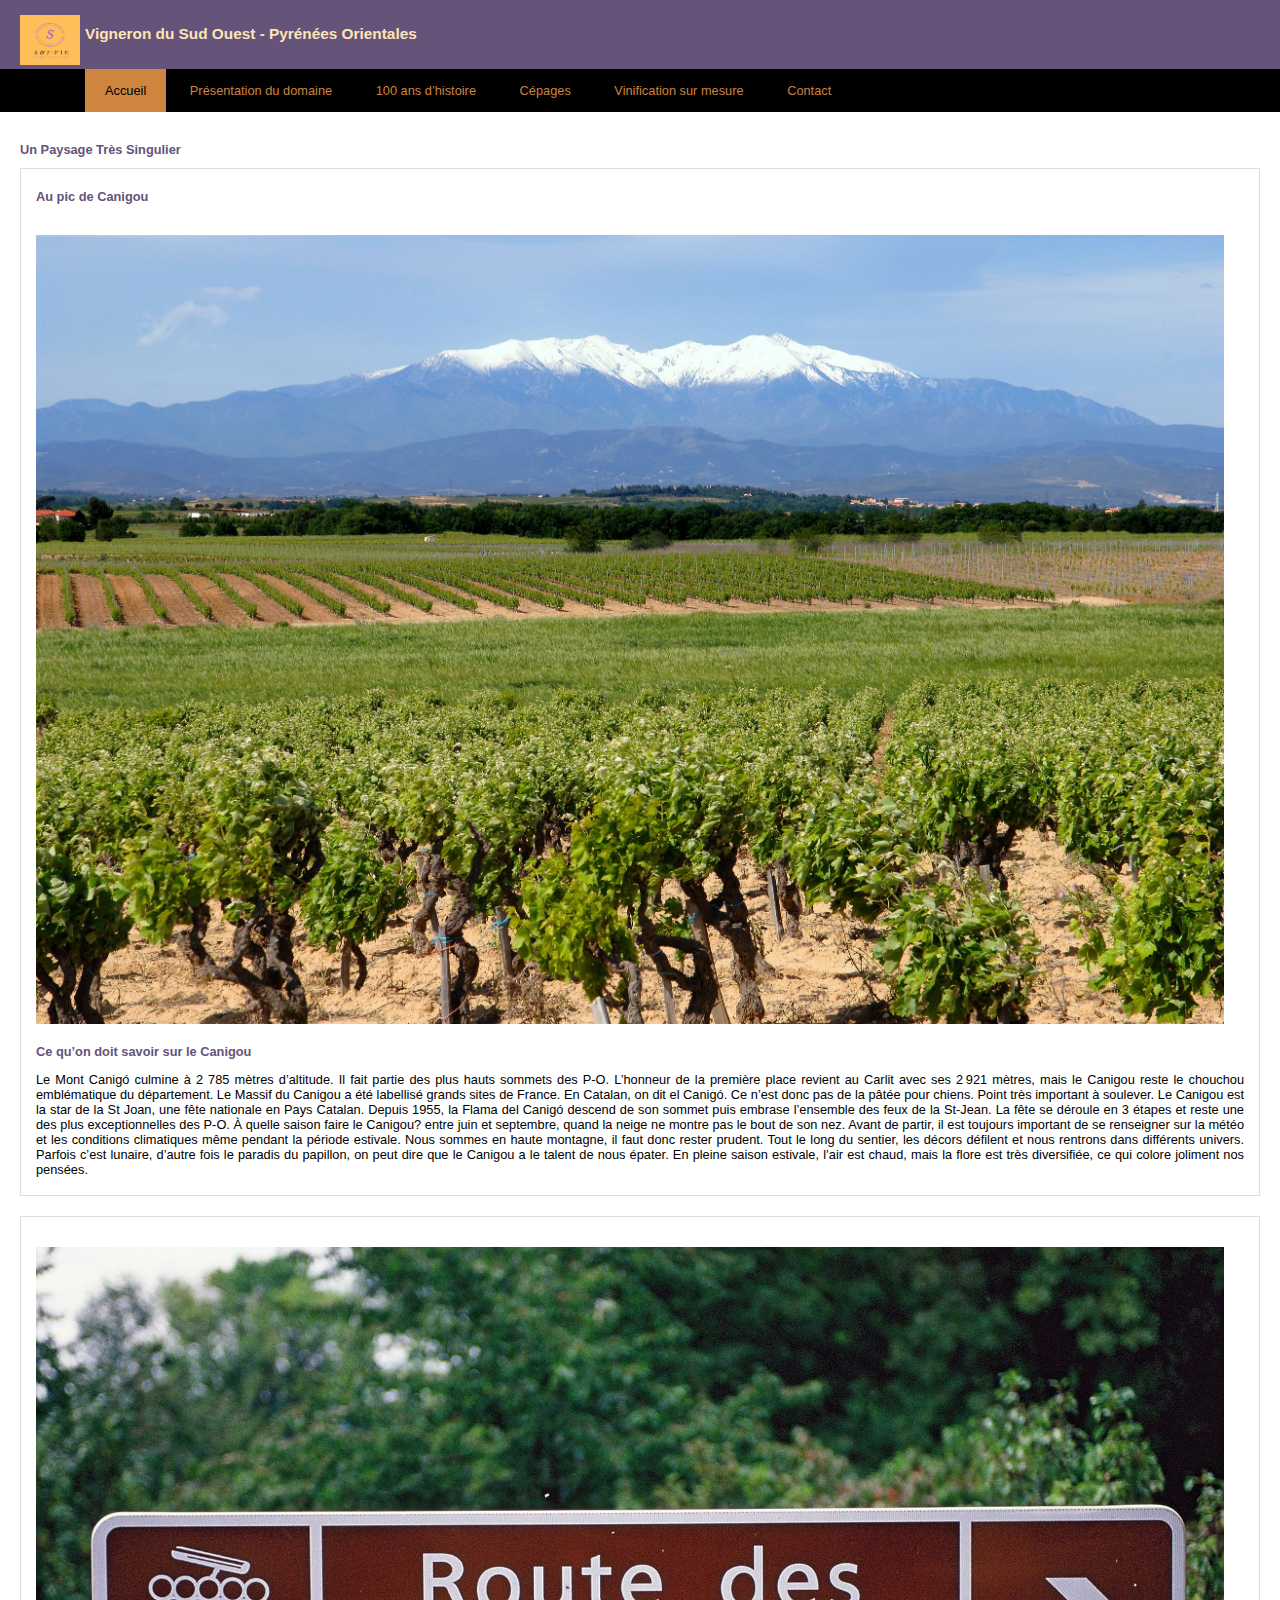
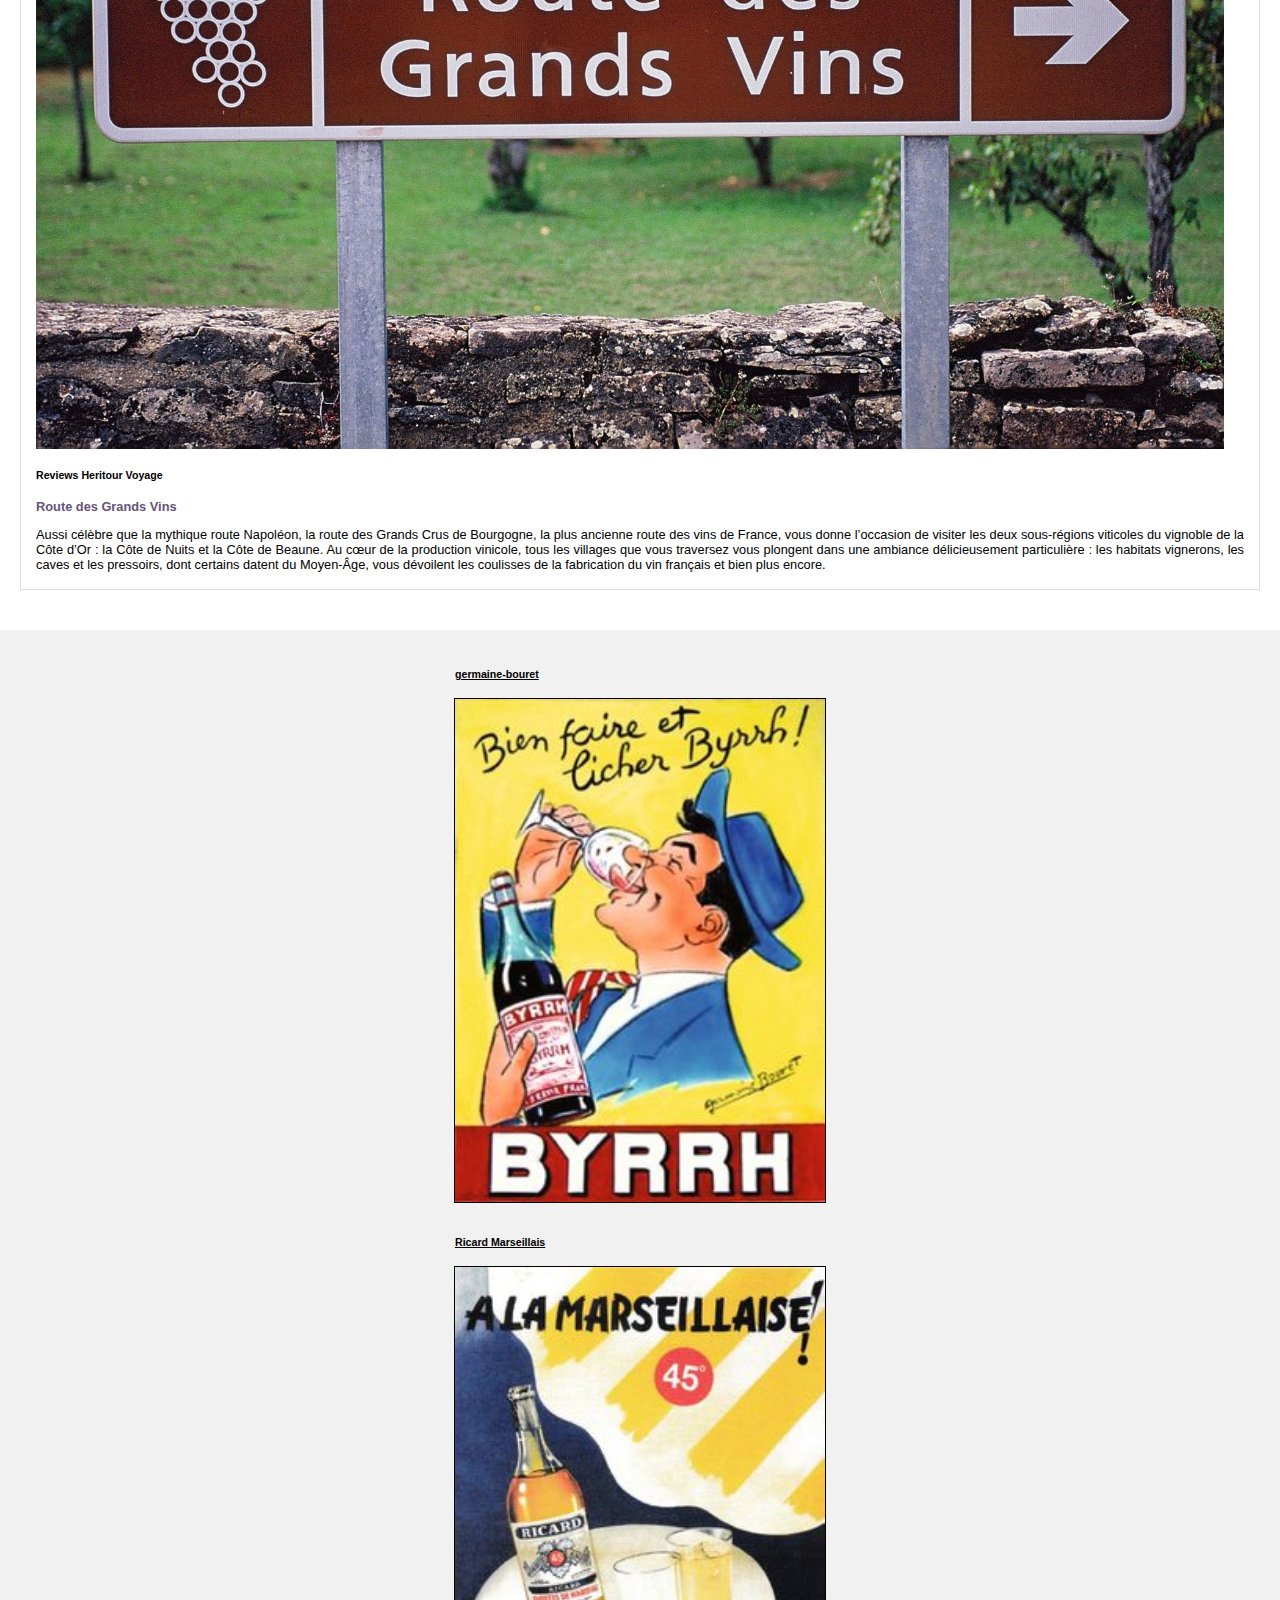
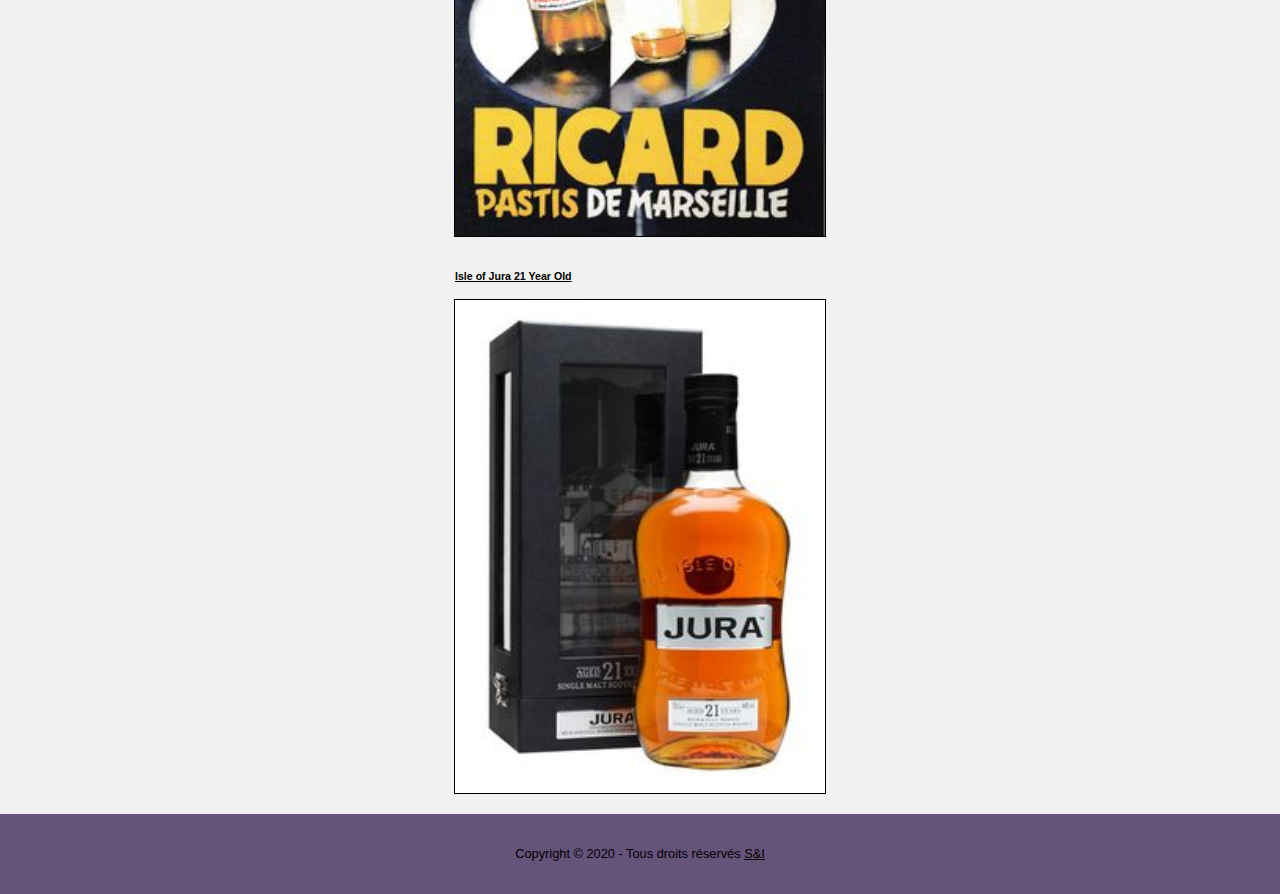
<file: index.html>
﻿<!DOCTYPE html>
<html lang="fr">

<head>
  <title>Mas S&amp;I</title>
  <meta charset="UTF-8">
  <meta name="viewport" content="width=device-width, initial-scale=1">
  <link rel="icon" type="Image/gif" href="./images/favicon.png">
  <link href="style.css" rel="stylesheet" />
</head>

<body>

  <header class="header">
    <div class="logo-compagny"><img src="./images/logo.png" alt="Logo Mas S&amp;I"></div>
    <h1>Vigneron du Sud Ouest - Pyrénées Orientales</h1>
  </header>

  <nav>
    <ul>
      <li><a href="index.html" class="active">Accueil</a></li>
      <li><a href="presentation.html">Présentation du domaine</a></li>
      <li><a href="histoire.html">100 ans d’histoire</a></li>
      <li><a href="cepages.html">Cépages</a></li>
      <li><a href="vinification.html">Vinification sur mesure</a></li>
      <li><a href="contact.html">Contact</a></li>
    </ul>
  </nav>

  <main>
    <section>
      <h2>Un Paysage Très Singulier</h2>
      <article>
      <h2>Au pic de Canigou</h2>
      <div class="container-article">
        <div class="image-section"><img src="./images/principale.jpg" alt="principale"></div>
        <h2>Ce qu’on doit savoir sur le Canigou</h2>
        <p>
          Le Mont Canigó culmine à 2 785 mètres d’altitude. Il fait partie des plus hauts sommets des P-O.
          L’honneur de la première place revient au Carlit avec ses 2 921 mètres, mais le Canigou reste le chouchou
          emblématique
          du département. Le Massif du Canigou a été labellisé grands sites de France. En Catalan, on dit el Canigó. Ce
          n’est donc pas
          de la pâtée pour chiens. Point très important à soulever. Le Canigou est la star de la St Joan, une fête
          nationale en
          Pays Catalan. Depuis 1955, la Flama del Canigó descend de son sommet puis embrase l’ensemble des feux de la
          St-Jean.
          La fête se déroule en 3 étapes et reste une des plus exceptionnelles des P-O. À quelle saison faire le Canigou?
          entre juin
          et septembre, quand la neige ne montre pas le bout de son nez. Avant de partir, il est toujours important de se
          renseigner
          sur la météo et les conditions climatiques même pendant la période estivale. Nous sommes en haute montagne, il
          faut donc
          rester prudent.
          Tout le long du sentier, les décors défilent et nous rentrons dans différents univers. Parfois c’est lunaire,
          d’autre fois
          le paradis du papillon, on peut dire que le Canigou a le talent de nous épater. En pleine saison estivale, l’air
          est chaud,
          mais la flore est très diversifiée, ce qui colore joliment nos pensées.
        </p>
        <!--  https://www.kikimagtravel.fr/pyrenees-orientales/randonnees/le-pic-du-canigou/-->
      </div>      
    </article>
    <article> 
      <div class="container-article">
      <div class="image-section"><img src="./images/route-des-vins-france.jpg" alt="route des vins france"></div>
      <h5>Reviews Heritour Voyage</h5>
      <h2>Route des Grands Vins</h2>
      <p>
        Aussi célèbre que la mythique route Napoléon, la route des Grands Crus de Bourgogne, la plus ancienne route des
        vins de France, vous donne l’occasion de visiter les deux sous-régions viticoles du vignoble de la Côte d’Or :
        la Côte de Nuits et la Côte de Beaune. Au cœur de la production vinicole, tous les villages que vous traversez
        vous plongent dans une ambiance délicieusement particulière : les habitats vignerons, les caves et les
        pressoirs, dont certains datent du Moyen-Âge, vous dévoilent les coulisses de la fabrication du vin français et
        bien plus encore.
      </p>
      <!--https://www.voyage.fr/en-immersion/itineraire-le-long-de-la-route-des-grands-crus-entre-culture-et-vignes -->
    </div>      
    </article>
    </section>
  </main>

  <aside>
    <h5><a href="https://www.pinterest.fr/pin/342132902924563056/" target="_blank">germaine-bouret</a></h5>
    <div class="image-side"><img src="./images/byrrh.jpg" alt="byrrh"></div>
    <br>
    <h5><a href="https://www.pinterest.fr/pin/248823948140964321/"
        target="_blank">Ricard Marseillais</a></h5>
    <div class="image-side"><img src="./images/pastis.jpg" alt="pastis"></div>
    <br>
    <h5><a href="https://www.pinterest.fr/pin/522769469246603830/" target="_blank">Isle of Jura 21 Year Old</a></h5>
    <div class="image-side"><img src="./images/whisky.jpg" alt="whisky"></div>
  </aside>

  <footer>
    <p>Copyright &copy; 2020 - Tous droits réservés <a href="index.html" title="Mas S&amp;I"> S&I </a></p>
  </footer>

</body>

</html>
</file>
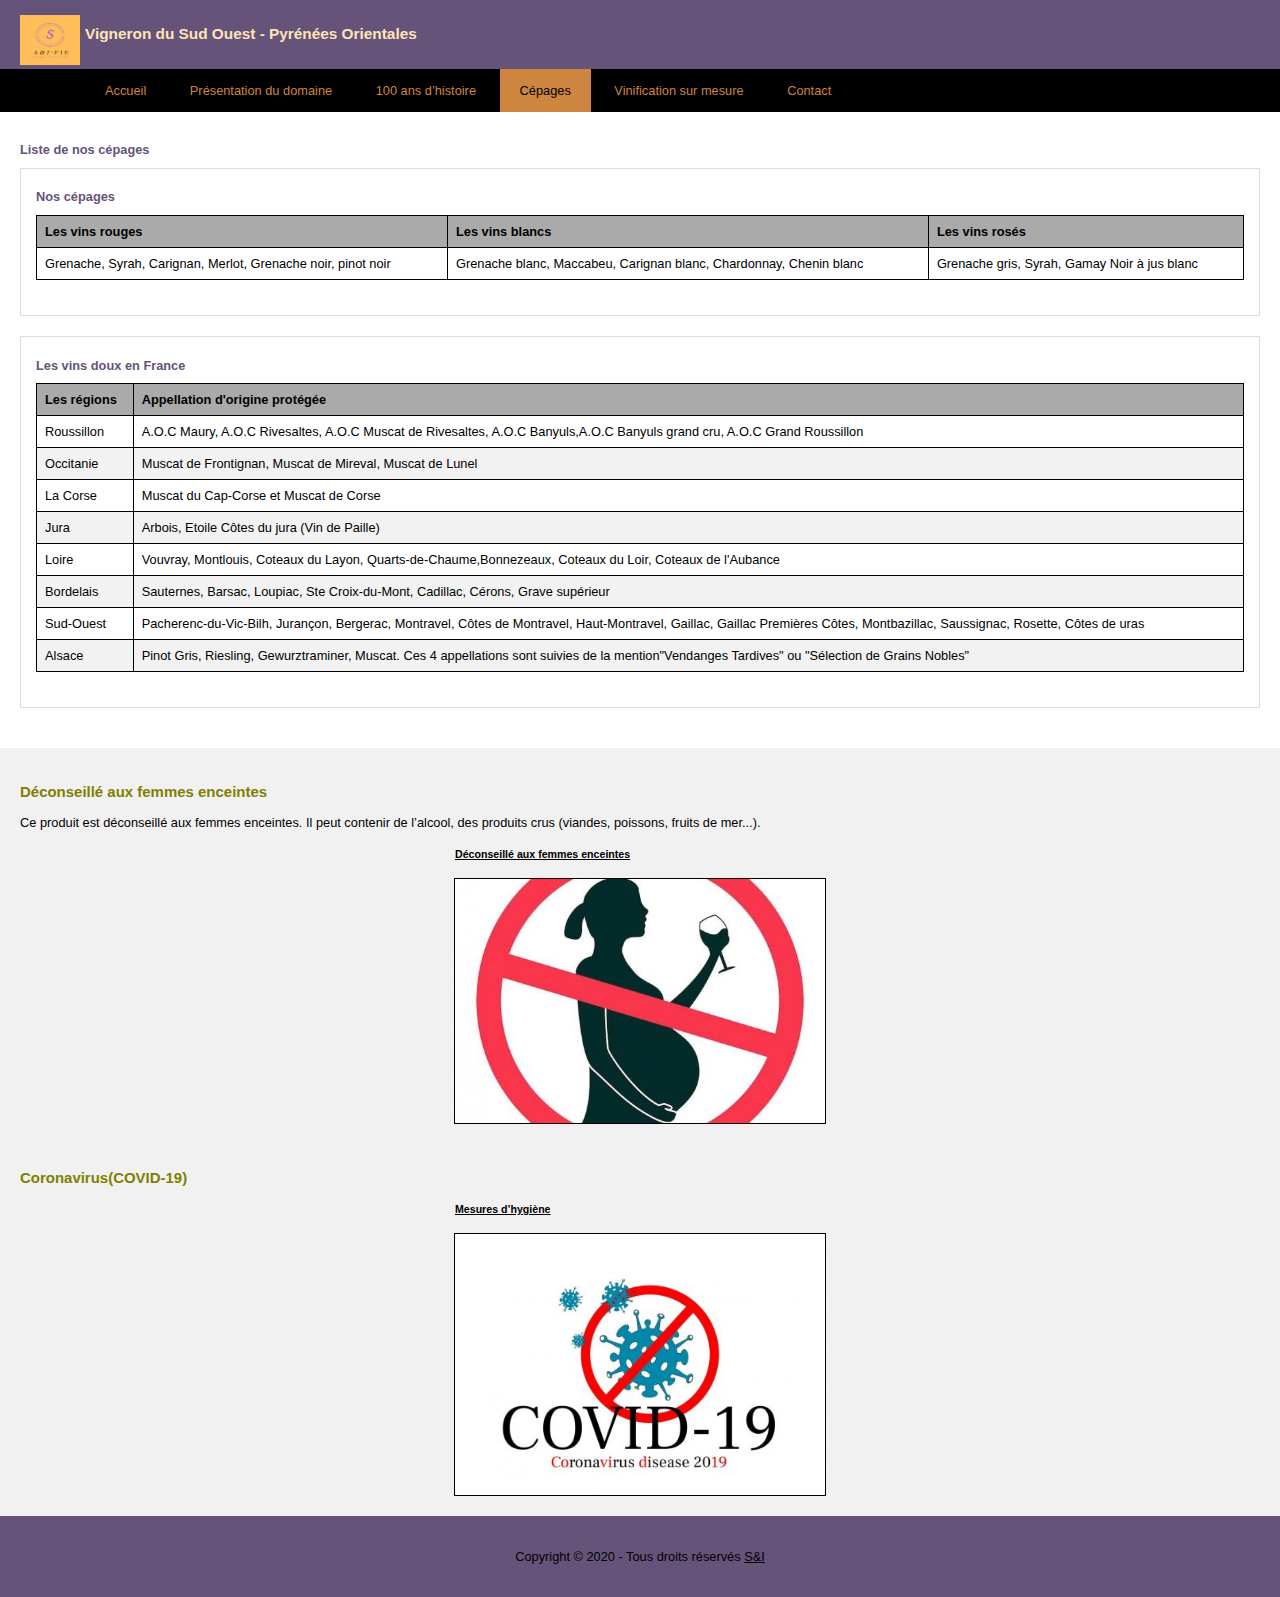
<file: cepages.html>
﻿<!DOCTYPE html>
<html lang="fr">

<head>
  <title>Mas S&amp;I</title>
  <meta charset="UTF-8">
  <meta name="viewport" content="width=device-width, initial-scale=1">
  <link rel="icon" type="Image/gif" href="./images/favicon.png">
  <link href="style.css" rel="stylesheet" />
</head>

<body>

  <header class="header">
    <div class="logo-compagny"><img src="./images/logo.png" alt="Logo Mas S&amp;I"></div>
    <h1>Vigneron du Sud Ouest - Pyrénées Orientales</h1>
  </header>

  <nav>
    <ul>
      <li><a href="index.html">Accueil</a></li>
      <li><a href="presentation.html">Présentation du domaine</a></li>
      <li><a href="histoire.html">100 ans d’histoire</a></li>
      <li><a href="cepages.html" class="active">Cépages</a></li>
      <li><a href="vinification.html">Vinification sur mesure</a></li>
      <li><a href="contact.html">Contact</a></li>
    </ul>
  </nav>

  <main>
    <section>
      <h2> Liste de nos cépages </h2>
      <article>
        <h2>Nos cépages</h2>
        <table>
          <thead>
            <tr>
              <th>Les vins rouges</th>
              <th>Les vins blancs</th>
              <th>Les vins rosés</th>
            </tr>
          </thead>
          <tbody>
            <tr>
              <td>Grenache, Syrah, Carignan, Merlot, Grenache noir, pinot noir</td>
              <td>Grenache blanc, Maccabeu, Carignan blanc, Chardonnay, Chenin blanc</td>
              <td>Grenache gris, Syrah, Gamay Noir à jus blanc</td>
            </tr>
          </tbody>
        </table>
        <br>
        <br>
      </article>
      <article>
        <h2>Les vins doux en France</h2>
        <table>
          <thead>
            <tr>
              <th>Les régions</th>
              <th>Appellation d'origine protégée</th>
            </tr>
          </thead>
          <tbody>
            <tr>
              <td>Roussillon</td>
              <td>A.O.C Maury, A.O.C Rivesaltes, A.O.C Muscat de Rivesaltes, A.O.C Banyuls,A.O.C Banyuls grand cru,
                A.O.C
                Grand Roussillon</td>
            </tr>
            <tr>
              <td>Occitanie</td>
              <td>Muscat de Frontignan, Muscat de Mireval, Muscat de Lunel</td>
            </tr>
            <tr>
              <td>La Corse</td>
              <td>Muscat du Cap-Corse et Muscat de Corse</td>
            </tr>
            <tr>
              <td>Jura</td>
              <td>Arbois, Etoile Côtes du jura (Vin de Paille)</td>
            </tr>
            <tr>
              <td>Loire</td>
              <td>Vouvray, Montlouis, Coteaux du Layon, Quarts-de-Chaume,Bonnezeaux, Coteaux du Loir, Coteaux de
                l'Aubance
              </td>
            </tr>
            <tr>
              <td>Bordelais</td>
              <td>Sauternes, Barsac, Loupiac, Ste Croix-du-Mont, Cadillac, Cérons, Grave supérieur</td>
            </tr>
            <tr>
              <td>Sud-Ouest</td>
              <td>Pacherenc-du-Vic-Bilh, Jurançon, Bergerac, Montravel, Côtes de Montravel, Haut-Montravel, Gaillac,
                Gaillac Premières Côtes, Montbazillac, Saussignac, Rosette, Côtes de uras</td>
            </tr>
            <tr>
              <td>Alsace</td>
              <td>Pinot Gris, Riesling, Gewurztraminer, Muscat. Ces 4 appellations sont suivies de la mention"Vendanges
                Tardives" ou "Sélection de Grains Nobles"</td>
            </tr>
          </tbody>
        </table>
        <br>
        <br>
      </article>
    </section>
  </main>

  <aside>
    <h3>Déconseillé aux femmes enceintes</h3>
    <p>Ce produit est déconseillé aux femmes enceintes. Il peut contenir de l’alcool, des produits crus (viandes,
      poissons, fruits de mer...).</p>
    <h5><a
        href="https://www.terredevins.com/actualites/logo-sur-lalcool-et-les-femmes-enceintes-des-domaines-viticoles-protestent"
        target="_blank">Déconseillé aux femmes enceintes</a></h5>
    <div class="image-side"><img src="./images/interdit.jpg" alt="interdit"></div>
    <br><br>
    <h3>Coronavirus(COVID-19)</h3>
    <h5><a href="https://presse.inserm.fr/fake-news-et-desinformation-autour-du-coronavirus-sars-cov2/38324/"
        target="_blank">Mesures d’hygiène</a></h5>
    <div class="image-side"><img src="./images/coronavirus.jpg" alt="coronavirus"></div>
  </aside>

  <footer>
    <p>Copyright &copy; 2020 - Tous droits réservés <a href="index.html" title="Mas S&amp;I"> S&I </a>
    </p>
  </footer>

</body>

</html>
</file>
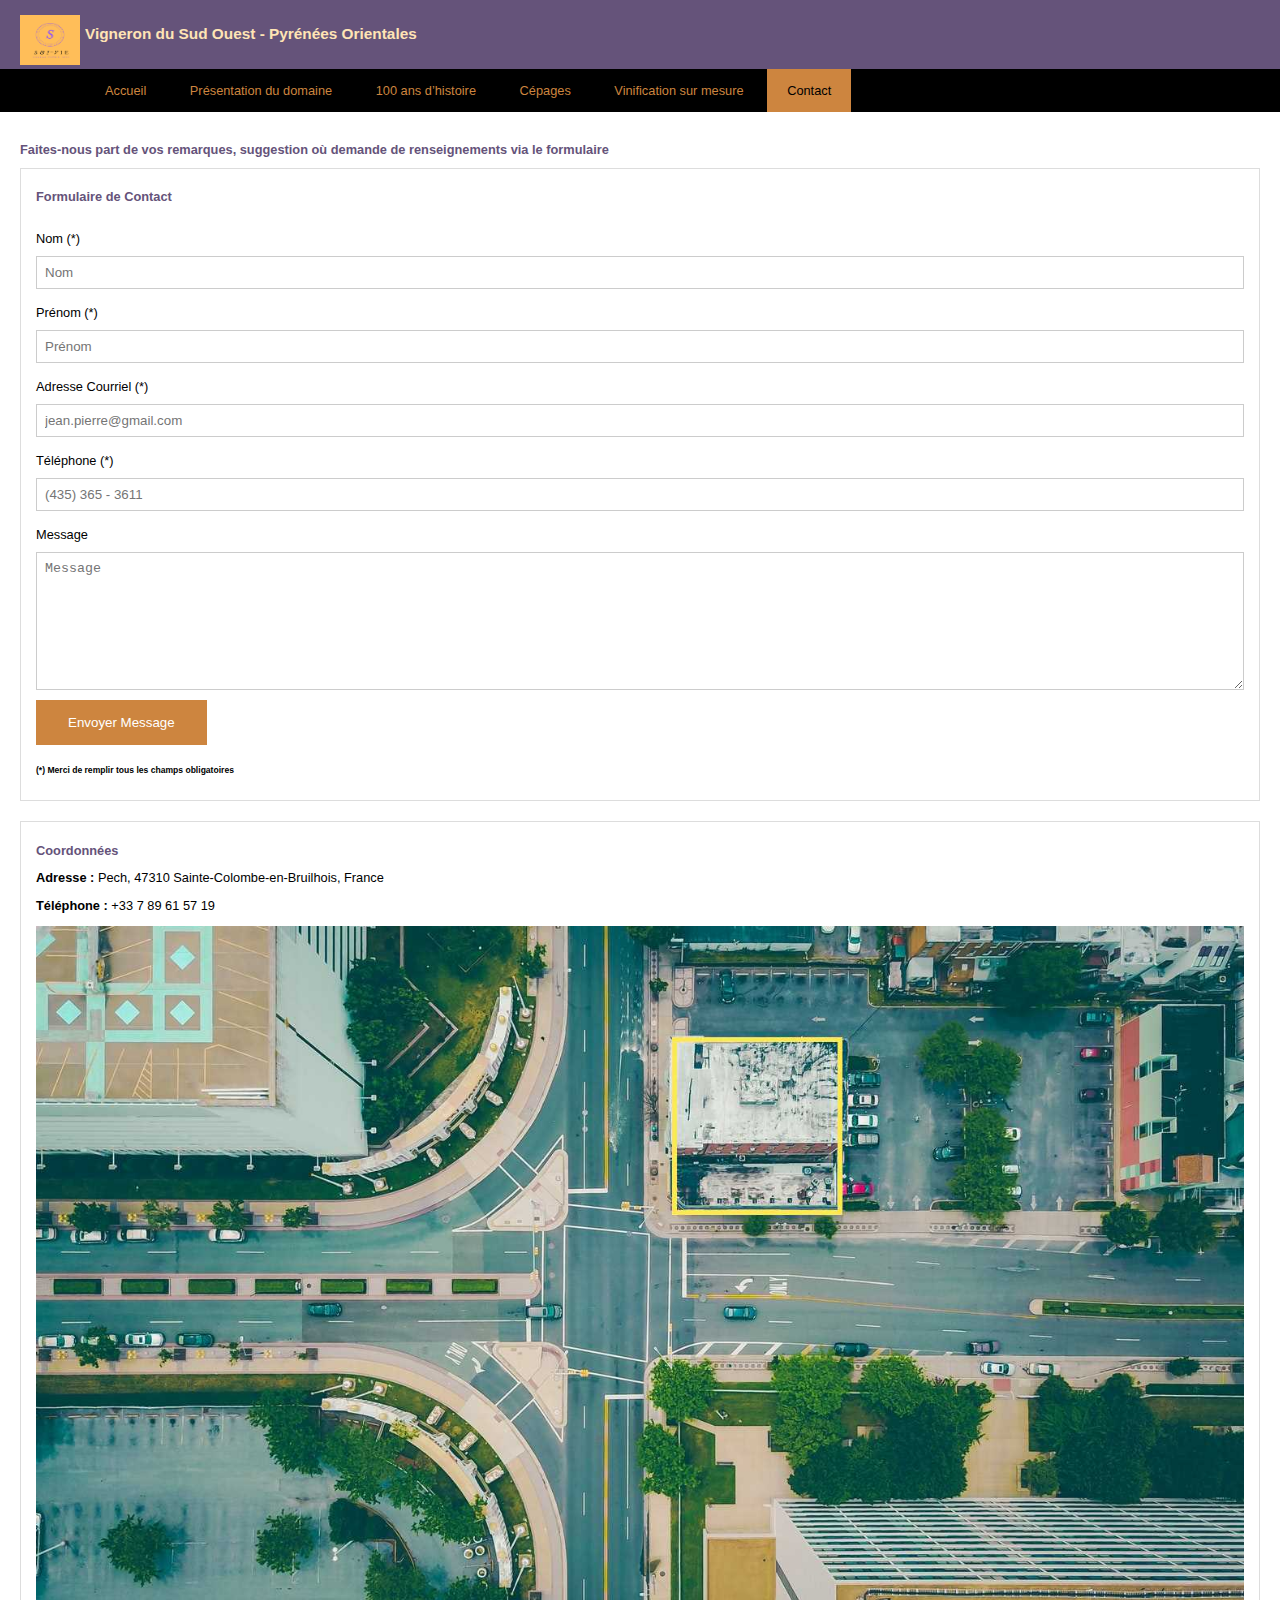
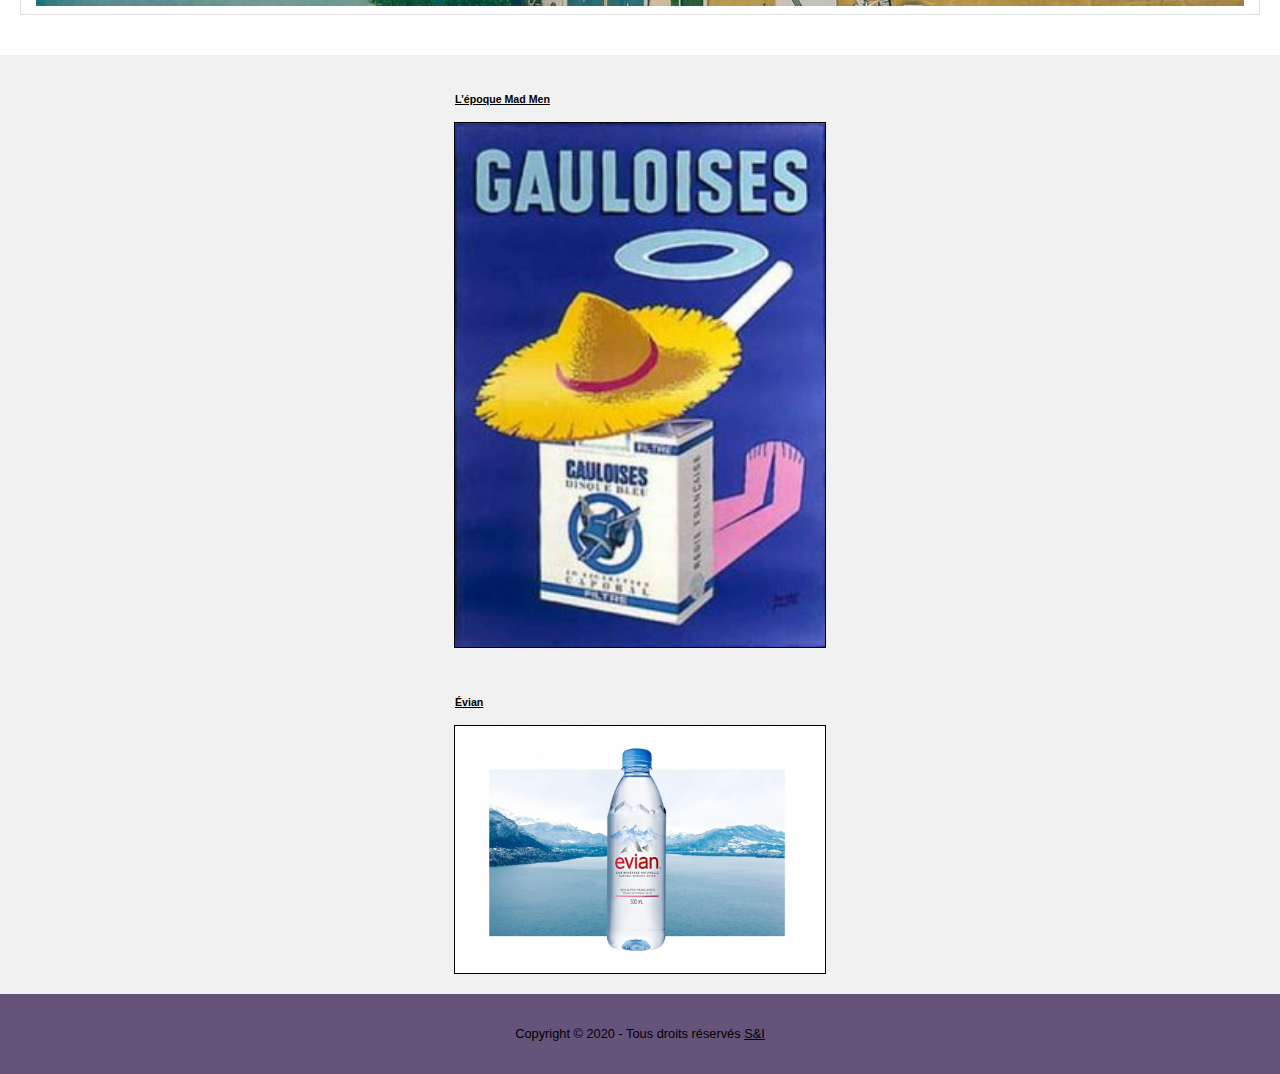
<file: contact.html>
﻿<!DOCTYPE html>
<html lang="fr">

<head>
  <title>Mas S&amp;I</title>
  <meta charset="UTF-8">
  <meta name="viewport" content="width=device-width, initial-scale=1">
  <link rel="icon" type="Image/gif" href="./images/favicon.png">
  <link href="style.css" rel="stylesheet" />
</head>

<body>

  <header class="header">
    <div class="logo-compagny"><img src="./images/logo.png" alt="Logo Mas S&amp;I"></div>
    <h1>Vigneron du Sud Ouest - Pyrénées Orientales</h1>
  </header>

  <nav>
    <ul>
      <li><a href="index.html">Accueil</a></li>
      <li><a href="presentation.html">Présentation du domaine</a></li>
      <li><a href="histoire.html">100 ans d’histoire</a></li>
      <li><a href="cepages.html">Cépages</a></li>
      <li><a href="vinification.html">Vinification sur mesure</a></li>
      <li><a href="contact.html" class="active">Contact</a></li>
    </ul>
  </nav>

  <main>
    <section>
      <h2>Faites-nous part de vos remarques, suggestion où demande de renseignements via le formulaire</h2>
      <article>
        <h2>Formulaire de Contact</h2>
        <form>
          <label>Nom (*)</label>
          <input class="mas-input mas-border" type="text" placeholder="Nom" required name="nom">
          <label>Prénom (*)</label>
          <input class="mas-input mas-border" type="text" placeholder="Prénom" required name="prenom">
          <label>Adresse Courriel (*)</label>
          <input class="mas-input mas-border" type="text" placeholder="jean.pierre@gmail.com" required name="courriel">
          <label>Téléphone (*)</label>
          <input class="mas-input mas-border" type="text" placeholder="(435) 365 - 3611" required name="telephone">
          <label>Message</label>
          <textarea class="mas-input mas-border" name="champ" placeholder="Message" rows="8" cols="50"></textarea>
          <button type="submit">Envoyer Message</button>
          <h6>(*) Merci de remplir tous les champs obligatoires</h6>
        </form>
      </article>
      <article>
        <h2>Coordonnées</h2>
        <p><b>Adresse :</b> Pech, 47310 Sainte-Colombe-en-Bruilhois, France</p>
        <p><b>Téléphone :</b> +33 7 89 61 57 19</p>     
        <div class="image-map"><img src="./images/map.jpg" alt="map"></div>
      </article>
    </section>
  </main>

  <aside>   
      <h5><a href="https://www.pinterest.fr/pin/515662226070888589/" target="_blank">L’époque Mad Men</a></h5>
      <div class="image-side"><img src="./images/gauloises.jpg" alt="gauloises"></div>
      <br><br>
      <h5><a href="https://www.evian.com/fr" target="_blank">Évian</a></h5>
      <div class="image-side"><img src="./images/evian.jpg" alt="evian"></div> 
  </aside>

  <footer>
    <p>Copyright &copy; 2020 - Tous droits réservés <a href="index.html" title="Mas S&amp;I"> S&I </a>
    </p>
  </footer>

</body>

</html>
</file>
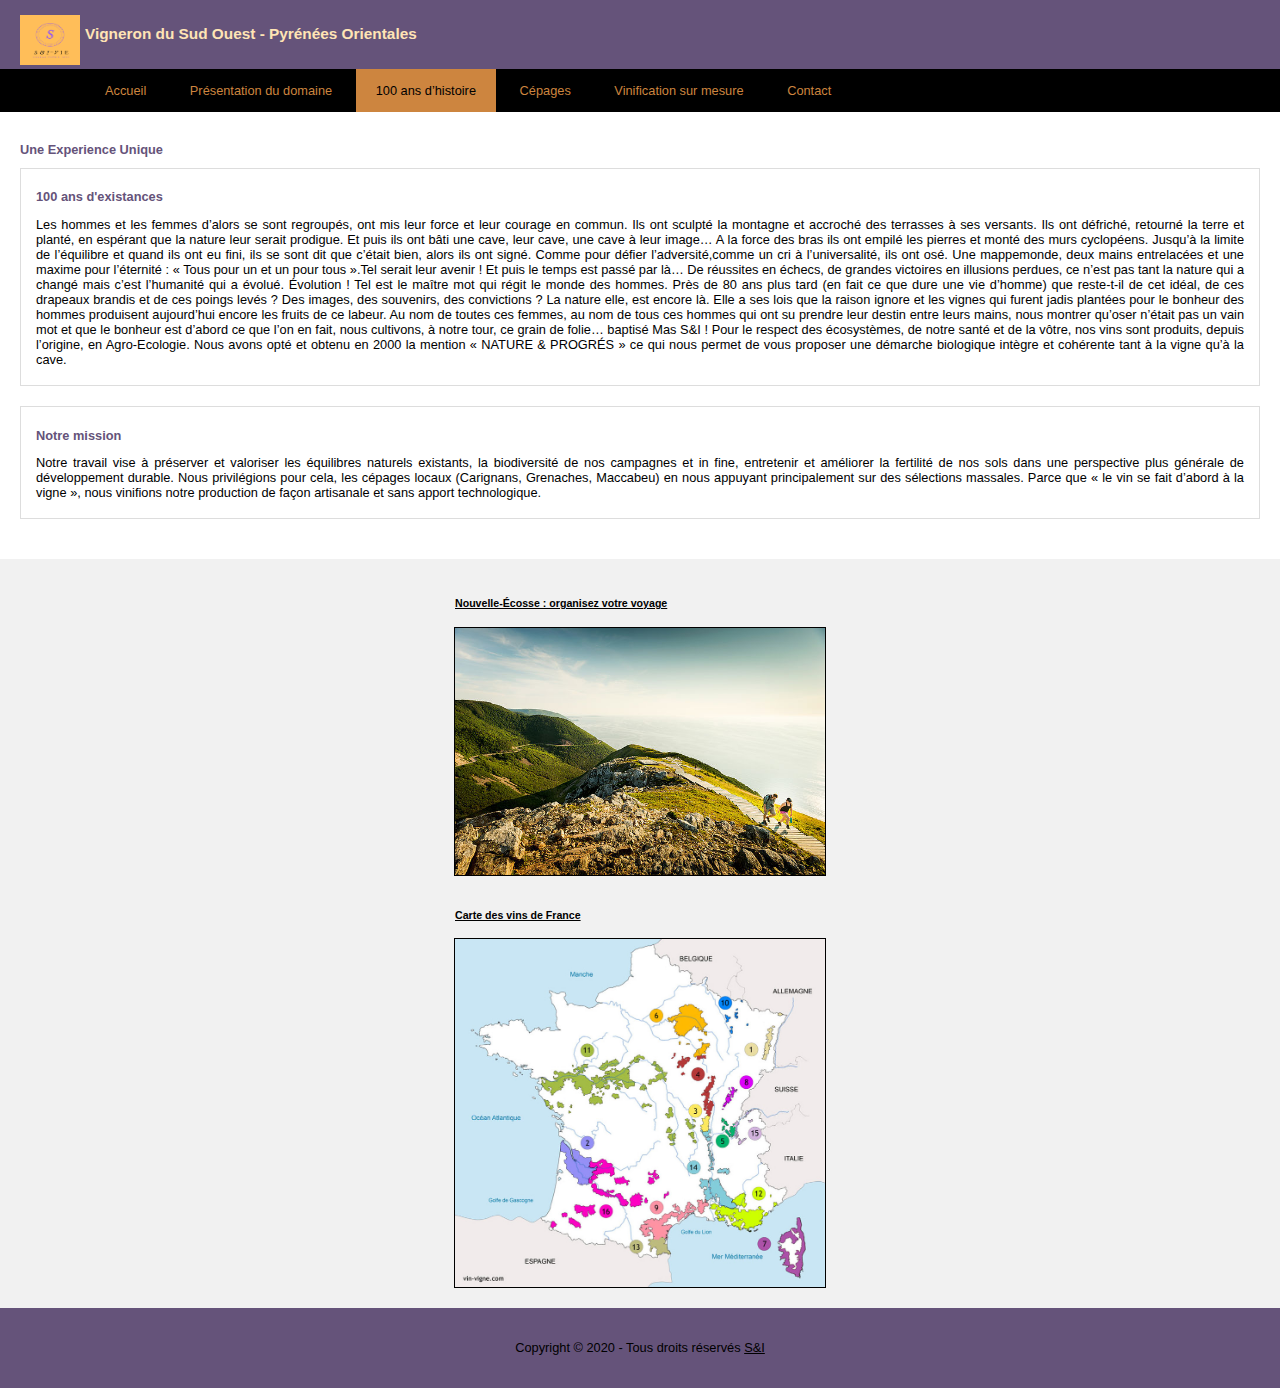
<file: histoire.html>
﻿<!DOCTYPE html>
<html lang="fr">

<head>
  <title>Mas S&amp;I</title>
  <meta charset="UTF-8">
  <meta name="viewport" content="width=device-width, initial-scale=1">
  <link rel="icon" type="Image/gif" href="./images/favicon.png">
  <link href="style.css" rel="stylesheet" />
</head>

<body>

  <header class="header">
    <div class="logo-compagny"><img src="./images/logo.png" alt="Logo Mas S&amp;I"></div>
    <h1>Vigneron du Sud Ouest - Pyrénées Orientales</h1>
  </header>

  <nav>
    <ul>
      <li><a href="index.html">Accueil</a></li>
      <li><a href="presentation.html">Présentation du domaine</a></li>
      <li><a href="histoire.html" class="active">100 ans d’histoire</a></li>
      <li><a href="cepages.html">Cépages</a></li>
      <li><a href="vinification.html">Vinification sur mesure</a></li>
      <li><a href="contact.html">Contact</a></li>
    </ul>
  </nav>

  <main>
    <section>
      <h2>Une Experience Unique</h2> 
      <article>
        <h2>100 ans d'existances</h2>
        <p>
          Les hommes et les femmes d’alors se sont regroupés, ont mis leur force et leur courage en commun. Ils ont
          sculpté la montagne et accroché des terrasses à ses versants. Ils ont défriché, retourné la terre et planté,
          en espérant que la nature leur serait prodigue. Et puis ils ont bâti une cave, leur cave, une cave à leur
          image… A la force des bras ils ont empilé les pierres et monté des murs cyclopéens. Jusqu’à la limite de
          l’équilibre et quand ils ont eu fini, ils se sont dit que c’était bien, alors ils ont signé.
          Comme pour défier l’adversité,comme un cri à l’universalité, ils ont osé. Une mappemonde, deux mains
          entrelacées et une maxime pour l’éternité : « Tous pour un et un pour tous ».Tel serait leur avenir ! Et puis
          le temps est passé par là… De réussites en échecs, de grandes victoires en illusions perdues, ce n’est pas
          tant la nature qui a changé mais c’est l’humanité qui a évolué. Évolution ! Tel est le maître mot qui régit le
          monde des hommes. Près de 80 ans plus tard (en fait ce que dure une vie d’homme) que reste-t-il de cet idéal,
          de ces drapeaux brandis et de ces poings levés ?
          Des images, des souvenirs, des convictions ? La nature elle, est encore là. Elle a ses lois que la raison
          ignore et les vignes qui furent jadis plantées pour le bonheur des hommes produisent aujourd’hui encore les
          fruits de ce labeur. Au nom de toutes ces femmes, au nom de tous ces hommes qui ont su prendre leur destin
          entre leurs mains, nous montrer qu’oser n’était pas un vain mot et que le bonheur est d’abord ce que l’on en
          fait, nous cultivons, à notre tour, ce grain de folie… baptisé Mas S&I ! Pour le respect des écosystèmes, de
          notre santé et de la vôtre, nos vins sont produits, depuis l’origine, en Agro-Ecologie. Nous avons opté et
          obtenu en 2000 la mention « NATURE & PROGRÉS » ce qui nous permet de vous proposer une démarche biologique
          intègre et cohérente tant à la vigne qu’à la cave.
        </p>
      </article>
      <article>
        <h2>Notre mission</h2>
        <p>
          Notre travail vise à préserver et valoriser les équilibres naturels existants, la biodiversité de nos
          campagnes et in fine, entretenir et améliorer la fertilité de nos sols dans une perspective plus générale de
          développement durable. Nous privilégions pour cela, les cépages locaux (Carignans, Grenaches, Maccabeu) en
          nous appuyant principalement sur des sélections massales. Parce que « le vin se fait d’abord à la vigne »,
          nous vinifions notre production de façon artisanale et sans apport technologique.
        </p>
      </article>
       <!--https://www.riberach.com/la-cave/histoire-et-philosophie/--> 
    </section>
  </main>
  
  <aside>
    <h5><a href="https://www.novascotia.com/fr" target="_blank">Nouvelle-Écosse : organisez votre voyage</a></h5>
    <div class="image-side"><img src="./images/nouvelle-ecosse.jpg" alt="nouvelle écosse"></div>
    <br>
    <h5><a href="http://www.vin-vigne.com/vignoble" target="_blank">Carte des vins de France</a></h5>
    <div class="image-side"><img src="./images/carte-vins-france.jpg" alt="carte des vins de france"></div>
  </aside>

  <footer>
    <p>Copyright &copy; 2020 - Tous droits réservés <a href="index.html" title="Mas S&amp;I"> S&I </a>
    </p>
  </footer>

</body>
  
</html>
</file>
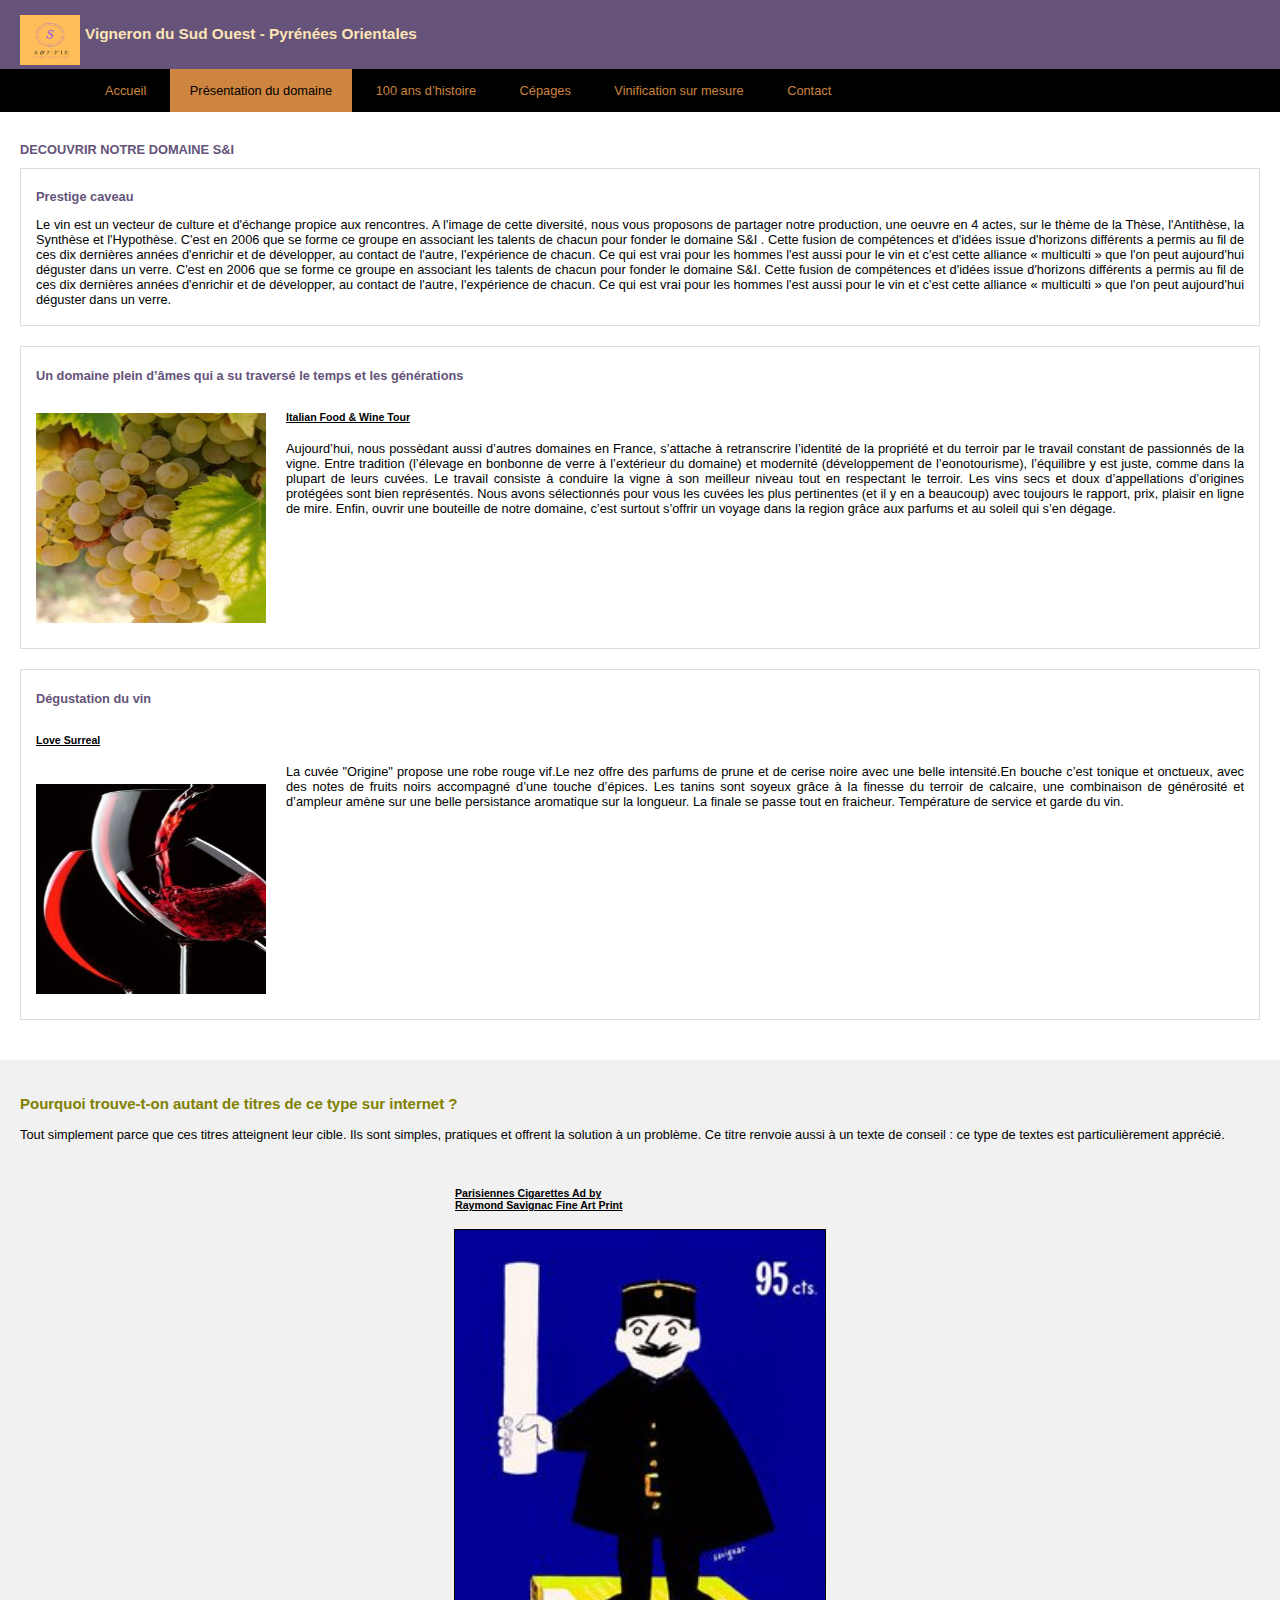
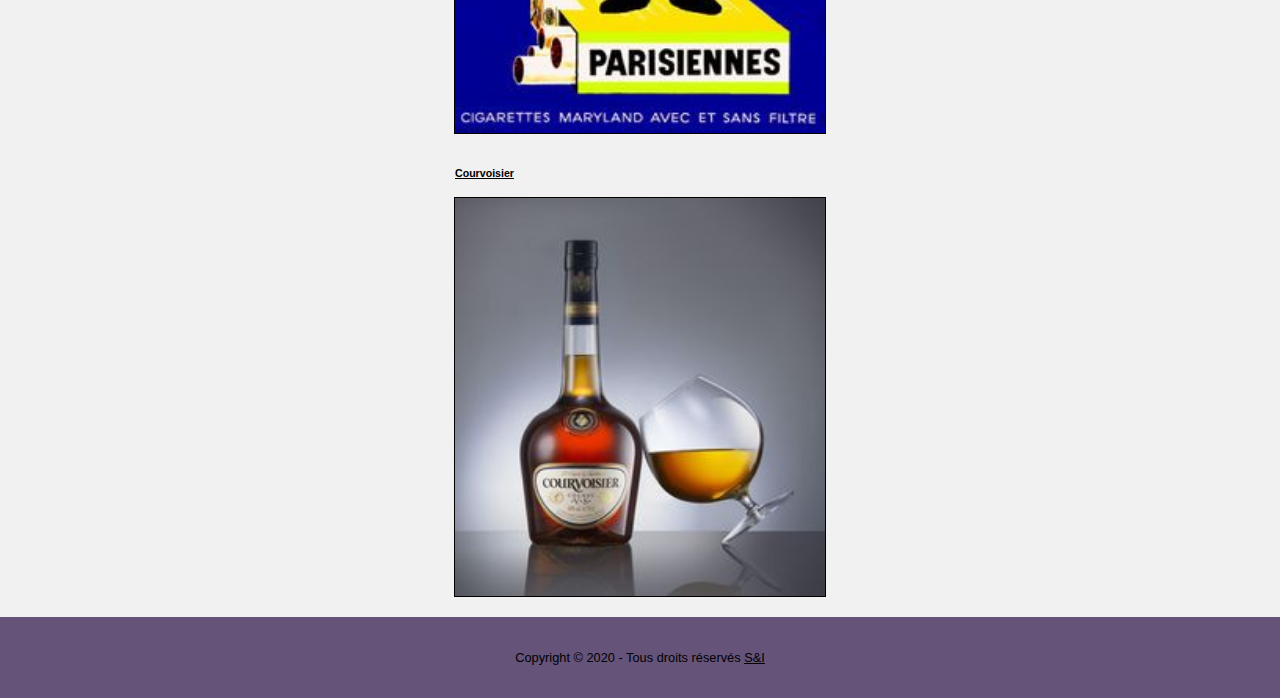
<file: presentation.html>
﻿<!DOCTYPE html>
<html lang="fr">

<head>
  <title>Mas S&amp;I</title>
  <meta charset="UTF-8">
  <meta name="viewport" content="width=device-width, initial-scale=1">
  <link rel="icon" type="Image/gif" href="./images/favicon.png">
  <link href="style.css" rel="stylesheet" />
</head>

<body>

  <header class="header">
    <div class="logo-compagny"><img src="./images/logo.png" alt="Logo Mas S&amp;I"></div>
    <h1>Vigneron du Sud Ouest - Pyrénées Orientales</h1>
  </header>

  <nav>
    <ul>
      <li><a href="index.html">Accueil</a></li>
      <li><a href="presentation.html" class="active">Présentation du domaine</a></li>
      <li><a href="histoire.html">100 ans d’histoire</a></li>
      <li><a href="cepages.html">Cépages</a></li>
      <li><a href="vinification.html">Vinification sur mesure</a></li>
      <li><a href="contact.html">Contact</a></li>
    </ul>
  </nav>

  <main>
    <section>
      <H2>DECOUVRIR NOTRE DOMAINE S&I</H2>
      <article>
        <h2>Prestige caveau</h2>
        <p>
          Le vin est un vecteur de culture et d'échange propice aux rencontres.
          A l'image de cette diversité, nous vous proposons de partager notre production, une oeuvre en 4 actes, sur le
          thème de la Thèse, l'Antithèse, la Synthèse et l'Hypothèse.
          C'est en 2006 que se forme ce groupe en associant les talents de chacun pour fonder le domaine S&I .
          Cette fusion de compétences et d'idées issue d'horizons différents a permis au fil de ces dix dernières années
          d'enrichir et de développer, au contact de l'autre, l'expérience de chacun. Ce qui est vrai pour les hommes
          l'est aussi pour le vin et c'est cette alliance « multiculti » que l'on peut aujourd'hui déguster dans un
          verre.
          C'est en 2006 que se forme ce groupe en associant les talents de chacun pour fonder le domaine S&I. Cette
          fusion de compétences et d'idées issue d'horizons différents a permis au fil de ces dix dernières années
          d'enrichir et de développer, au contact de l'autre,
          l'expérience de chacun. Ce qui est vrai pour les hommes l'est aussi pour le vin et c'est cette alliance «
          multiculti » que l'on peut aujourd'hui déguster dans un verre.
           <!--https://www.riberach.com/autour-de-la-vigne/presentation/ --> 
        </p>
       
      </article>
      <article>
        <h2>Un domaine plein d’âmes qui a su traversé le temps et les générations</h2>
        <div class="container-article">
          <div class="image-article"><img src="./images/grappe.jpg" alt="grappe"></div>
          <h5><a href="https://www.pinterest.fr/pin/178595941455842027/" target="_blank">Italian Food &amp; Wine
              Tour</a>
          </h5>
          <p>
            Aujourd’hui, nous possèdant aussi d’autres domaines en France, s’attache à retranscrire l’identité de la
            propriété et du terroir par le travail constant de passionnés de la vigne. Entre tradition (l’élevage en
            bonbonne de verre à l’extérieur du domaine) et modernité (développement de l’eonotourisme), l’équilibre y
            est
            juste, comme dans la plupart de leurs cuvées. Le travail consiste à conduire la vigne à son meilleur niveau
            tout en respectant le terroir. Les vins secs et doux d’appellations d’origines protégées sont bien
            représentés. Nous avons sélectionnés pour vous les cuvées les plus pertinentes (et il y en a beaucoup) avec
            toujours le rapport, prix, plaisir en ligne de mire. Enfin, ouvrir une bouteille de notre domaine, c’est
            surtout s’offrir un voyage dans la region grâce aux parfums et au soleil qui s’en dégage.
            <!--https://www.vincoeurcatalan.com/vins-rouges/345-mas-amiel-alt-433m.html -->
          </p>
        </div>
      </article>
      <article>
        <h2>Dégustation du vin</h2>
        <div class="container-article">
          <h5><a href="https://www.pinterest.fr/pin/622059767254481398/" target="_blank">Love Surreal</a></h5>
          <div class="image-article"><img src="./images/verre.jpg" alt="verre"></div>          
          <p>
            La cuvée "Origine" propose une robe rouge vif.Le nez offre des parfums de prune et de cerise noire avec une
            belle intensité.En bouche c’est tonique et onctueux, avec des notes de fruits noirs accompagné d’une touche
            d’épices. Les tanins sont soyeux grâce à la finesse du terroir de calcaire, une combinaison de générosité et
            d’ampleur amène sur une belle persistance aromatique sur la longueur. La finale se passe tout en fraicheur.
            Température de service et garde du vin.
            <!--https://www.vincoeurcatalan.com/vins-rouges/344-mas-amiel-origine-3281540025037.html-->
          </p>
        </div>
      </article>
    </section>

  </main>

  <aside>
    <h3>Pourquoi trouve-t-on autant de titres de ce type sur internet ?</h3>
    <p>
      Tout simplement parce que ces titres atteignent leur cible. Ils sont simples, pratiques et offrent la solution à
      un problème. Ce titre renvoie aussi à un texte de conseil : ce type de textes est particulièrement apprécié.
    </p>
    <br>
    <h5><a href="https://www.pinterest.fr/pin/179510735127329115/" target="_blank">Parisiennes Cigarettes Ad by <br>
        Raymond
        Savignac Fine Art Print</a></h5>
    <div class="image-side"><img src="./images/parisiennes.jpg" alt="parisiennes"></div>
    <br>
    <h5><a href="https://www.pinterest.fr/pin/598204762990070294/" target="_blank">Courvoisier</a></h5>
    <div class="image-side"><img src="./images/cognac.jpg" alt="cognac"></div>
  </aside>

  <footer>
    <p>Copyright &copy; 2020 - Tous droits réservés <a href="index.html" title="Mas S&amp;I"> S&I </a></p>
  </footer>

</body>

</html>
</file>
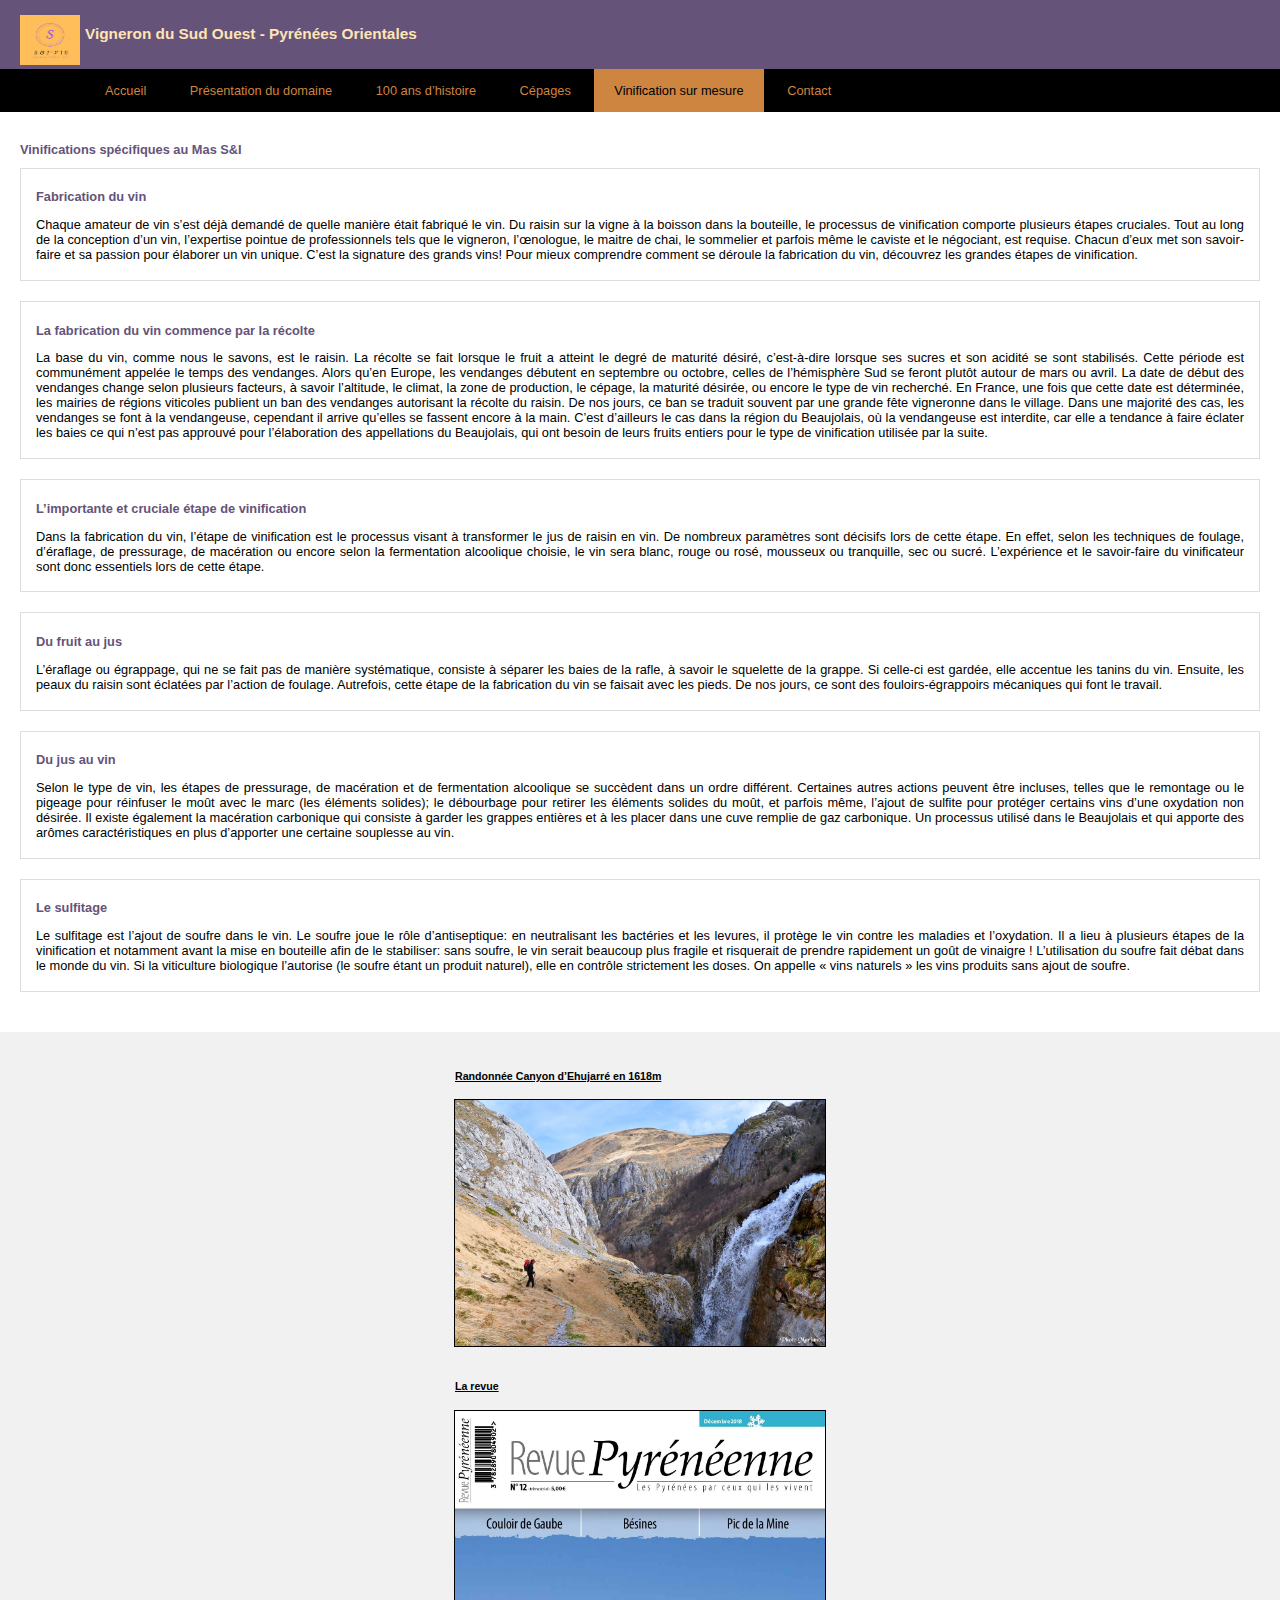
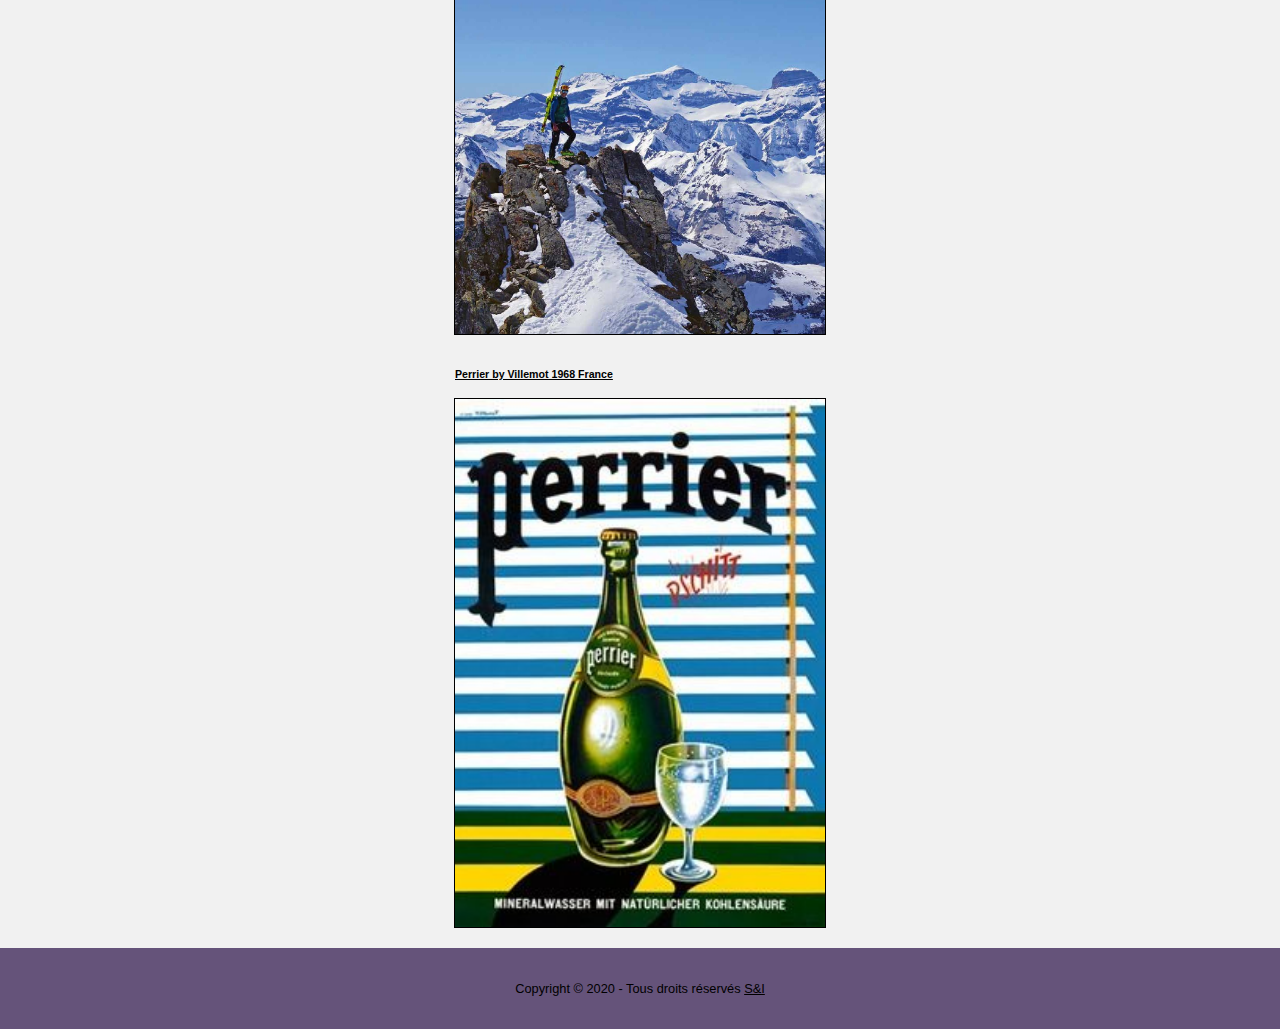
<file: vinification.html>
﻿<!DOCTYPE html>
<html lang="fr">

<head>
  <title>Mas S&amp;I</title>
  <meta charset="UTF-8">
  <meta name="viewport" content="width=device-width, initial-scale=1">
  <link rel="icon" type="Image/gif" href="./images/favicon.png">
  <link href="style.css" rel="stylesheet" />
</head>

<body>

  <header class="header">
    <div class="logo-compagny"><img src="./images/logo.png" alt="Logo Mas S&amp;I"></div>
    <h1>Vigneron du Sud Ouest - Pyrénées Orientales</h1>
  </header>

  <nav>
    <ul>
      <li><a href="index.html">Accueil</a></li>
      <li><a href="presentation.html">Présentation du domaine</a></li>
      <li><a href="histoire.html">100 ans d’histoire</a></li>
      <li><a href="cepages.html">Cépages</a></li>
      <li><a href="vinification.html" class="active">Vinification sur mesure</a></li>
      <li><a href="contact.html">Contact</a></li>
    </ul>
  </nav>

  <main>
    <section>
      <h2>Vinifications spécifiques au Mas S&I</h2> 
      <!--https://vinumdesign.com/fr/nouvelles/fabrication-du-vin-etapes-vinification/--> 
      <article>
        <h2>Fabrication du vin</h2>
        <p>Chaque amateur de vin s’est déjà demandé de quelle manière était fabriqué le vin. Du raisin sur la vigne à la
          boisson dans la bouteille, le processus de vinification comporte plusieurs étapes cruciales. Tout au long de
          la conception d’un vin, l’expertise pointue de professionnels tels que le vigneron, l’œnologue, le maitre de
          chai, le sommelier et parfois même le caviste et le négociant, est requise. Chacun d’eux met son savoir-faire
          et sa passion pour élaborer un vin unique. C’est la signature des grands vins! Pour mieux comprendre comment
          se déroule la fabrication du vin, découvrez les grandes étapes de vinification.</p>
      </article>
      <article>
        <h2>La fabrication du vin commence par la récolte</h2>
        <p>
          La base du vin, comme nous le savons, est le raisin. La récolte se fait lorsque le fruit a atteint le degré de
          maturité désiré, c’est-à-dire lorsque ses sucres et son acidité se sont stabilisés. Cette période est
          communément appelée le temps des vendanges. Alors qu’en Europe, les vendanges débutent en septembre ou
          octobre, celles de l’hémisphère Sud se feront plutôt autour de mars ou avril. La date de début des vendanges
          change selon plusieurs facteurs, à savoir l’altitude, le climat, la zone de production, le cépage, la maturité
          désirée, ou encore le type de vin recherché. En France, une fois que cette date est déterminée, les mairies de
          régions viticoles publient un ban des vendanges autorisant la récolte du raisin. De nos jours, ce ban se
          traduit souvent par une grande fête vigneronne dans le village. Dans une majorité des cas, les vendanges se
          font à la vendangeuse, cependant il arrive qu’elles se fassent encore à la main. C’est d’ailleurs le cas dans
          la région du Beaujolais, où la vendangeuse est interdite, car elle a tendance à faire éclater les baies ce qui
          n’est pas approuvé pour l’élaboration des appellations du Beaujolais, qui ont besoin de leurs fruits entiers
          pour le type de vinification utilisée par la suite.
        </p>
      </article>
      <article>
        <h2>L’importante et cruciale étape de vinification</h2>
        <p>
          Dans la fabrication du vin, l’étape de vinification est le processus visant à transformer le jus de raisin en
          vin. De nombreux paramètres sont décisifs lors de cette étape. En effet, selon les techniques de foulage,
          d’éraflage, de pressurage, de macération ou encore selon la fermentation alcoolique choisie, le vin sera
          blanc, rouge ou rosé, mousseux ou tranquille, sec ou sucré. L’expérience et le savoir-faire du vinificateur
          sont donc essentiels lors de cette étape.
        </p>
      </article>
      <article>
        <h2>Du fruit au jus</h2>
        <p>
          L’éraflage ou égrappage, qui ne se fait pas de manière systématique, consiste à séparer les baies de la rafle,
          à savoir le squelette de la grappe. Si celle-ci est gardée, elle accentue les tanins du vin. Ensuite, les
          peaux du raisin sont éclatées par l’action de foulage. Autrefois, cette étape de la fabrication du vin se
          faisait avec les pieds. De nos jours, ce sont des fouloirs-égrappoirs mécaniques qui font le travail.
        </p>
      </article>
      <article>
        <h2>Du jus au vin</h2>
        <p>
          Selon le type de vin, les étapes de pressurage, de macération et de fermentation alcoolique se succèdent dans
          un ordre différent. Certaines autres actions peuvent être incluses, telles que le remontage ou le pigeage pour
          réinfuser le moût avec le marc (les éléments solides); le débourbage pour retirer les éléments solides du
          moût, et parfois même, l’ajout de sulfite pour protéger certains vins d’une oxydation non désirée. Il existe
          également la macération carbonique qui consiste à garder les grappes entières et à les placer dans une cuve
          remplie de gaz carbonique. Un processus utilisé dans le Beaujolais et qui apporte des arômes caractéristiques
          en plus d’apporter une certaine souplesse au vin.
        </p>
      </article>
      <article>
        <h2>Le sulfitage</h2>
        <p>
          Le sulfitage est l’ajout de soufre dans le vin. Le soufre joue le rôle d’antiseptique: en neutralisant les
          bactéries et les levures, il protège le vin contre les maladies et l’oxydation. Il a lieu à plusieurs étapes
          de la vinification et notamment avant la mise en bouteille afin de le stabiliser: sans soufre, le vin serait
          beaucoup plus fragile et risquerait de prendre rapidement un goût de vinaigre ! L’utilisation du soufre fait
          débat dans le monde du vin. Si la viticulture biologique l’autorise (le soufre étant un produit naturel), elle
          en contrôle strictement les doses. On appelle « vins naturels » les vins produits sans ajout de soufre.
        </p>
      </article>
    </section>

  </main>

  <aside>
    <h5><a href="http://www.topopyrenees.com/randonnee-canyon-dehujarre-en-boucle-par-utzigagna-1618m/"
        target="_blank">Randonnée Canyon d’Ehujarré en 1618m</a></h5>
    <div class="image-side"><img src="./images/randonnee.jpg" alt="randonnée"></div>
    <br>
    <h5><a href="http://www.revue-pyreneenne.com" target="_blank">La revue </a></h5>
    <div class="image-side"><img src="./images/revue.jpg" alt="revue"></div>
    <br>
    <h5><a href="https://www.pinterest.fr/pin/17029304818002924/" target="_blank">Perrier by Villemot 1968 France</a>
    </h5>
    <div class="image-side"><img src="./images/perrier.jpg" alt="perrier"></div>
  </aside>

  <footer>
    <p>Copyright &copy; 2020 - Tous droits réservés <a href="index.html" title="Mas S&amp;I"> S&I </a></p>
  </footer>

</body>

</html>
</file>
<file: style.css>
﻿/** la sopurces des images sont accompagneés avec des liens pour renvoyer à la source de provenance. 
 ** le logo et favicon est du domaine est de ma création. 
*/

* {
	box-sizing: border-box;
}

body {
	margin: 0;
	font-family: Verdana, sans-serif;
	font-size: 0.8em;
}

header {
	padding: 15px;
	text-align: center;
	background: #65537a;
	color: white;
}

.logo-compagny img {
	float: left;
	width: 70px;
	height: 70px;
	padding-right: 5px;
	padding-left: 5px;
}

a {
	color: #000;
}

p {
	text-align: justify;
	text-decoration: none;
}

h1 {
	text-align: left;
	font-size: 1.2em;
	color: moccasin;
}

h2 {
	text-align: left;
	font-size: 1em;
	color: #65537a;
}

h3 {
	color: olive;
}

nav ul {
	list-style: none;
	background-color: black;
	margin: 0px;
}

nav ul li {
	display: inline-block;
}

nav ul li a {
	display: inline-block;
	padding: 14px 20px;
	color: peru;
	text-decoration: none;
	text-align: center;
}

nav li a:hover {
	background-color: burlywood;
	color: black;
}

.active {
	background-color: peru;
	color: black;
}

aside {
	background-color: #f1f1f1;
	padding: 20px;
}

main {
	background-color: white;
	padding: 20px;
}

aside,
main {
	float: none;
	width: 100%;
}

article {
	margin: 0 0 20px;
	padding: 10px 15px 5px;
	border: 1px solid #ddd;
}

.mas-input {
	padding: 8px;
	display: block;
	border: none;
	border-bottom: 1px solid #ccc;
	width: 100%;
}

.mas-border {
	border: 1px solid #ccc;
}

.mas-section {
	margin-top: 16px;
	margin-bottom: 16px;
}

button {
	background-color: peru;
	border: none;
	color: white;
	margin-top: 10px;
	padding: 15px 32px;
	text-align: center;
	text-decoration: none;
	display: inline-block;
}

label {
	display: block;
	margin: 0;
	padding: 16px 0 10px 0;
}

.image-side img {
	border: 1px solid #000;
	display: block;
	margin-left: auto;
	margin-right: auto;
}

.image-section img {
	width: 100%;
}

.image-article img {
	width: 250px;
	height: 250px;
}

.image-map img {
	width: 100%;
}

.container-article {
	overflow: auto;
}

.container-article img {
	float: left;
	padding: 20px 20px 20px 0px;
}

footer {
	padding: 20px;
	background: #65537a;
	clear: both;
}

footer p {
	text-align: center;
}


/* table */

table {
	border-collapse: collapse;
	width: 100%;
	border: 1px solid black;
}

th,
td {
	text-align: left;
	padding: 8px;
	border: 1px solid black;
}

tr:nth-child(even) {
	background-color: #f2f2f2;
}

th {
	background-color: #aaa;
	color: #000;
}


/*
   Les Media Queries  
*/


/* Media Queries pour Mobile */

@media only screen and (max-width: 480px) {
	nav ul {
		text-align: center;
	}
	nav ul li {
		display: block;
	}
	.logo-compagny img {
		padding-bottom: 5px;
	}
	aside h5 {
		padding-left: 85px;
	}
	.image-side img {
		width: 60%;
	}
}


/* Media Queries pour la resolution Tablets et Ipads */

@media (min-width: 481px) and (max-width: 768px) {
	.logo-compagny img {
		padding-bottom: 20px;
	}
	aside h5 {
		padding-left: 180px;
	}
	.image-side img {
		width: 50%;
	}
	nav ul li {
		display: inline-block;
	}
	nav ul li a {
		padding: 10px 10px 10px 0px;
	}
}


/* Media Queries pour les  Tablets, Ipads,laptop , en mode portrait*/

@media (min-width: 769px) and (max-width: 1024px) {
	.logo-compagny img {
		padding-bottom: 20px;
	}
	aside h5 {
		padding-left: 295px;
	}
	.image-side img {
		width: 40%;
	}
}


/* Media Queries pour lesLaptops et Desktops */

@media (min-width: 1025px) and (max-width: 1280px) {
	.logo-compagny img {
		padding-bottom: 20px;
	}
	aside h5 {
		padding-left: 435px;
	}
	.image-side img {
		width: 30%;
	}
}


/* Media Queries pour les écrans Larges*/

@media (min-width: 1281px) {
	.logo-compagny img {
		float: left;
		width: 90px;
		height: 90px;
		padding-left: 5px;
		padding-bottom: 5px;
	}
	aside {
		float: right;
		width: 20%;
	}
	main {
		float: left;
		width: 80%;
	}
	body {
		font-size: 15px;
		line-height: 1.5;
	}
	button {
		font-size: 15px;
	}
	.mas-input {
		width: 50%;
	}
	.image-side img {
		width: 260px;
		height: 300px;
	}
	.image-section img {
		max-width: 700px;
		max-height: 400px;
	}
	h1 {
		text-align: center;
		color: moccasin;
		font-size: 2em;
	}
	h2 {
		color: #65537a;
		text-align: justify;
		font-size: 1.5em;
  }
  aside h5 {
		padding-left: 35px;
	}
}
</file>
